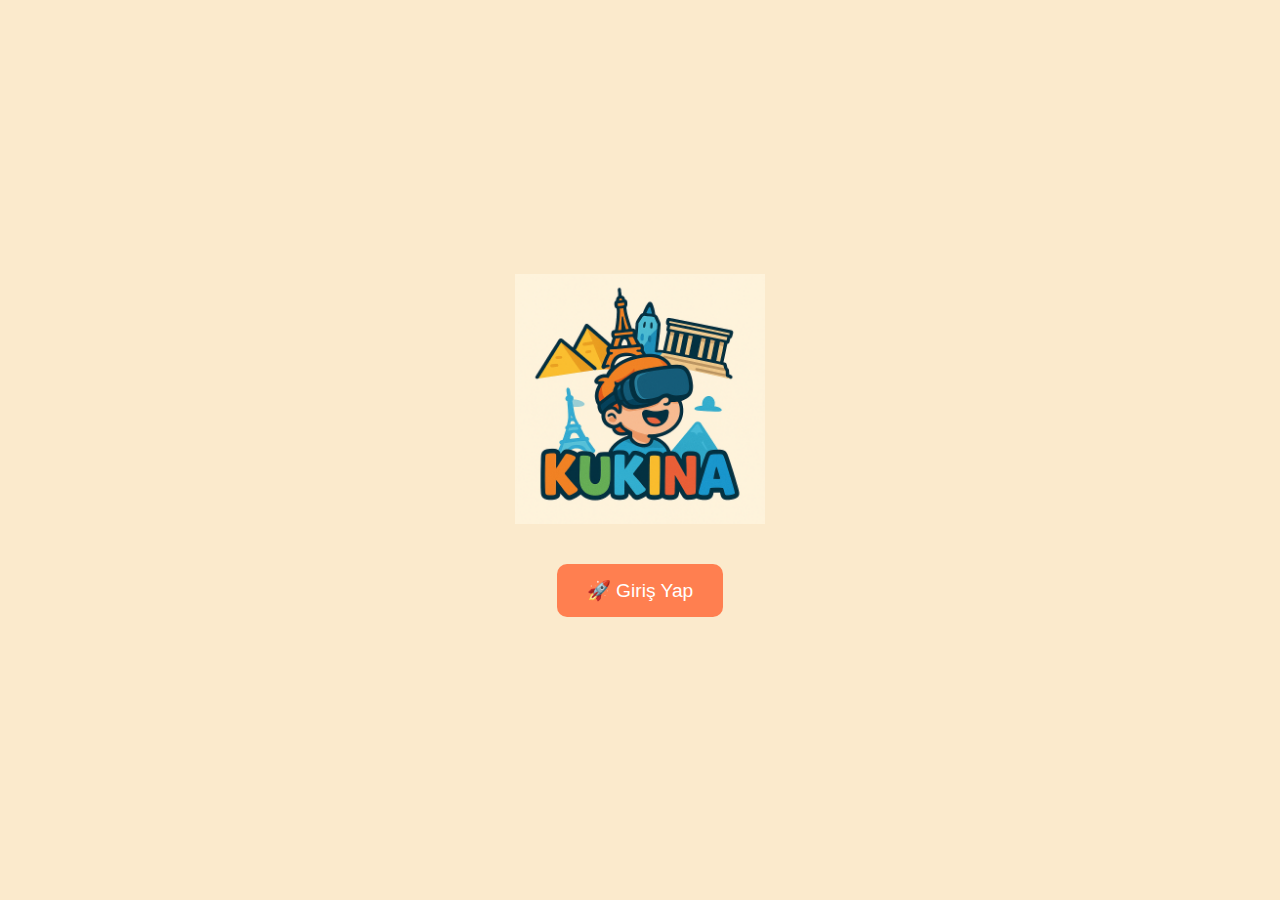
<file: index.html>
<!DOCTYPE html>
<html lang="tr">
<head>
  <meta charset="UTF-8" />
  <meta name="viewport" content="width=device-width, initial-scale=1.0"/>
  <title>KUKINA - Hoş Geldin</title>
  <link rel="stylesheet" href="style.css" />
</head>
<body>
  <div class="center-screen">
    <img src="assets/kukina_logo.png" alt="Kukina Logo" class="logo">
    <a href="login.html" class="btn primary">🚀 Giriş Yap</a>
  </div>
</body>
</html>
</file>
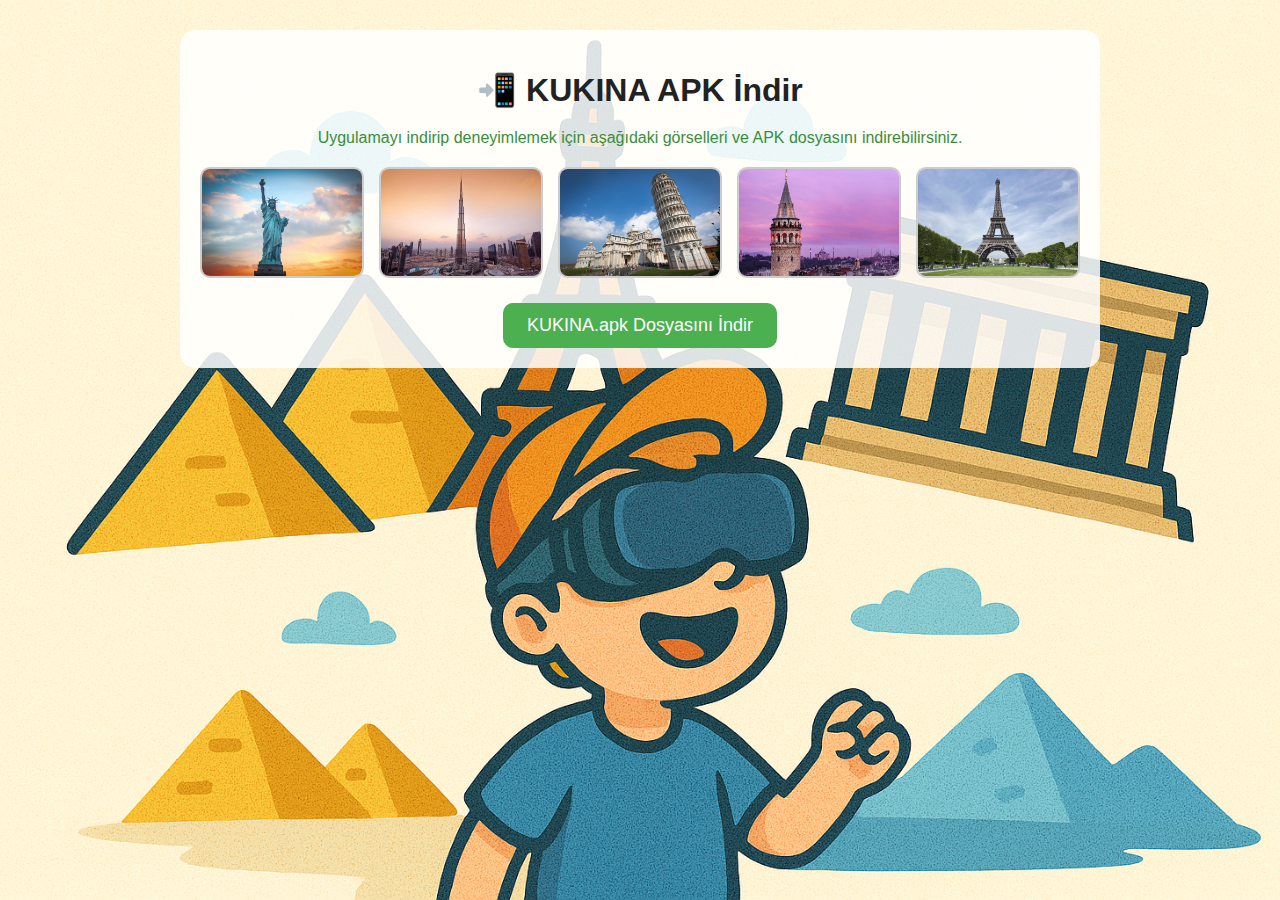
<file: apk.html>
<!DOCTYPE html>
<html lang="tr">
<head>
  <meta charset="UTF-8" />
  <meta name="viewport" content="width=device-width, initial-scale=1.0"/>
  <title>KUKINA - APK İndir</title>
  <link rel="stylesheet" href="style.css" />
  <style>
    body {
      background: url('assets/background.png') no-repeat center center fixed;
      background-size: cover;
      font-family: Arial, sans-serif;
      text-align: center;
      padding: 30px;
    }

    .apk-section {
      background-color: rgba(255, 255, 255, 0.85);
      padding: 20px;
      border-radius: 15px;
      display: inline-block;
    }

    h1 {
      color: #222;
    }

    .reference-images {
      display: flex;
      flex-wrap: wrap;
      gap: 15px;
      justify-content: center;
      margin-top: 20px;
    }

    .reference-images img {
      width: 160px;
      border-radius: 10px;
      border: 2px solid #ccc;
      cursor: pointer;
      transition: transform 0.3s ease;
    }

    .reference-images img:hover {
      transform: scale(1.05);
      border-color: #000;
    }

    .download-btn {
      display: inline-block;
      margin-top: 25px;
      padding: 12px 24px;
      background-color: #4CAF50;
      color: white;
      text-decoration: none;
      font-size: 18px;
      border-radius: 10px;
      transition: background-color 0.3s ease;
    }

    .download-btn:hover {
      background-color: #388E3C;
    }
    
  </style>
</head>
<body>
  <div class="apk-section">
    <h1>📲 KUKINA APK İndir</h1>
    <p style="color: #388E3C;">Uygulamayı indirip deneyimlemek için aşağıdaki görselleri ve APK dosyasını indirebilirsiniz.</p>
    
    <div class="reference-images">
      <img src="assets/özgürlük.jpeg" alt="Referans Görsel 1" title="Referans Görsel 1">
      <img src="assets/taj-mahal.jpeg" alt="Referans Görsel 2" title="Referans Görsel 2">
      <img src="assets/pisa.jpeg" alt="Referans Görsel 2" title="Referans Görsel 2">
      <img src="assets/galata.jpeg" alt="Referans Görsel 2" title="Referans Görsel 2">
      <img src="assets/eiffel.jpeg" alt="Referans Görsel 2" title="Referans Görsel 2">
      
    </div>

    <a class="download-btn" href="guncelkonular.apk" download>KUKINA.apk Dosyasını İndir</a>
  </div>
</body>
</html>
</file>
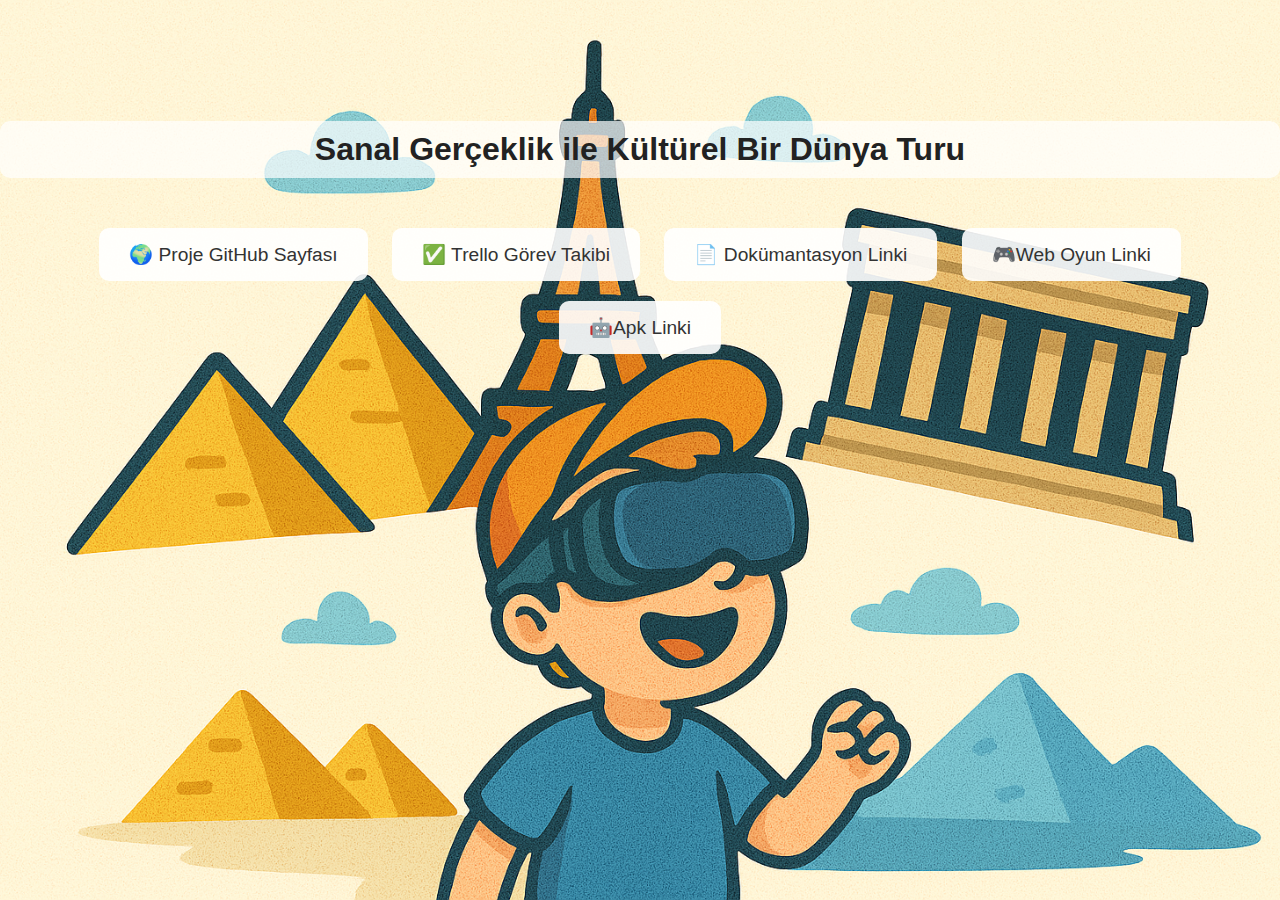
<file: dashboard.html>
<!DOCTYPE html>
<html lang="tr">
<head>
  <meta charset="UTF-8" />
  <meta name="viewport" content="width=device-width, initial-scale=1.0"/>
  <title>KUKINA - Dashboard</title>
  <link rel="stylesheet" href="style.css" />
</head>
<body style="background: url('assets/background.png') no-repeat center center fixed; background-size: cover;">
  <div class="container">
    <h1 style="color: #222; background-color: rgba(255,255,255,0.7); padding: 10px; border-radius: 10px;">
      Sanal Gerçeklik ile Kültürel Bir Dünya Turu
    </h1>
    <div class="buttons">
      <a href="https://github.com/Kerem-Yilmazz/kukina-project-v4" class="btn">🌍 Proje GitHub Sayfası</a>
      <a href="https://trello.com/b/sWspmsDt/kukina" class="btn">✅ Trello Görev Takibi</a>
      <a href="https://big-pine-0eb.notion.site/KUKINA-Proje-Dok-mantasyonu-1d5fd4cc6d7280d8a8bfdfbf66038b8f?pvs=4" 
         class="btn" target="_blank">📄 Dokümantasyon Linki</a>
      <a href ="story.html" class="btn">🎮Web Oyun Linki</a>
      <a href ="apk.html" class="btn">🤖Apk Linki</a>
      
    </div>
  </div>
</body>
</html>
</file>
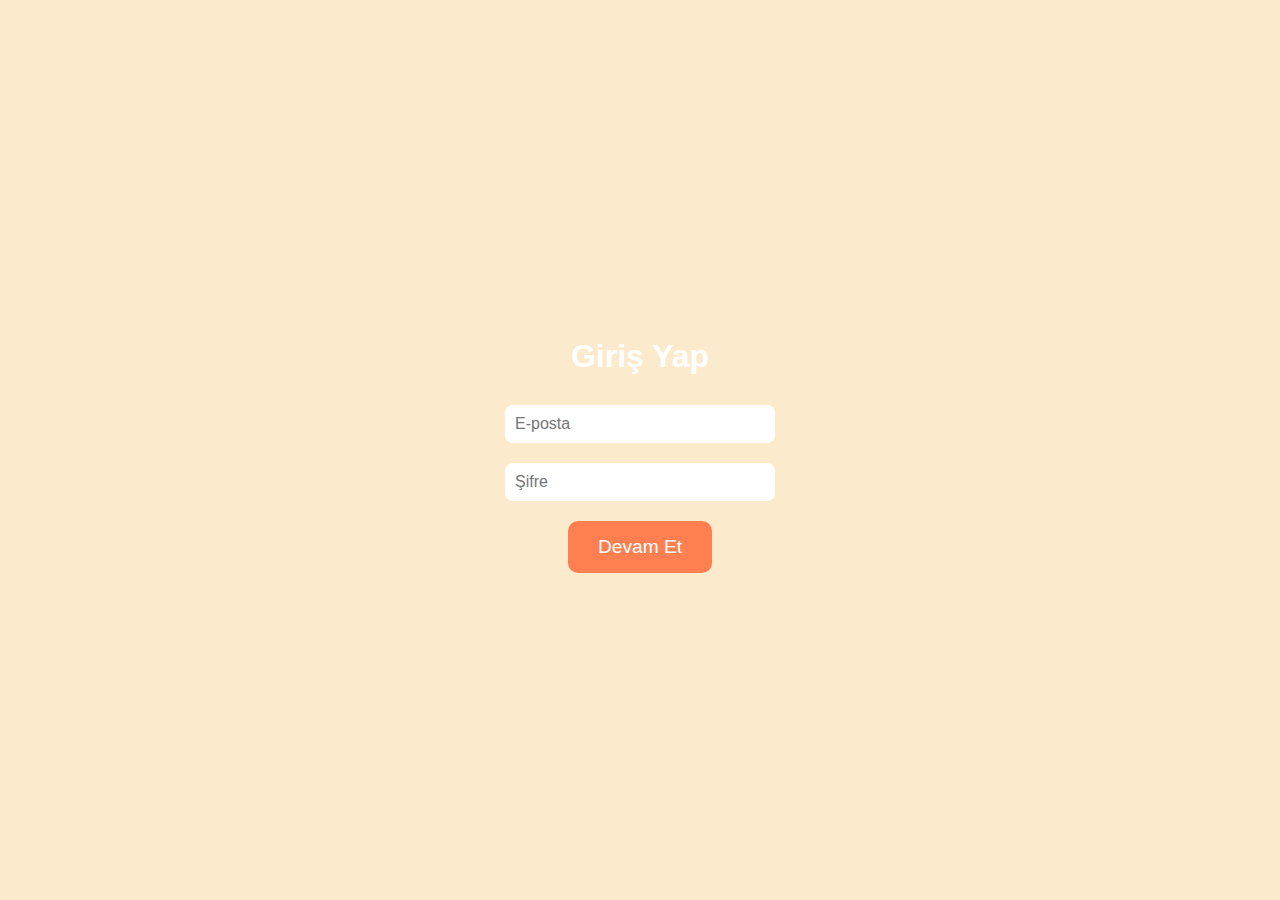
<file: login.html>
<!DOCTYPE html>
<html lang="tr">
<head>
  <meta charset="UTF-8">
  <title>KUKINA - Giriş Yap</title>
  <link rel="stylesheet" href="style.css">
  <script>
    function handleLogin(event) {
      event.preventDefault();
      const email = document.getElementById("email").value;
      const password = document.getElementById("password").value;
      if (email === "test@kukina.com" && password === "123") {
        window.location.href = "dashboard.html";
      } else {
        alert("❌ Hatalı e-posta veya şifre. Lütfen tekrar deneyiniz.");
      }
    }
  </script>
</head>
<body>
  <div class="center-screen">
    <h1>Giriş Yap</h1>
    <form onsubmit="handleLogin(event)">
      <input type="email" id="email" placeholder="E-posta" required><br>
      <input type="password" id="password" placeholder="Şifre" required><br>
      <button type="submit" class="btn primary">Devam Et</button>
    </form>
  </div>
</body>
</html>
</file>
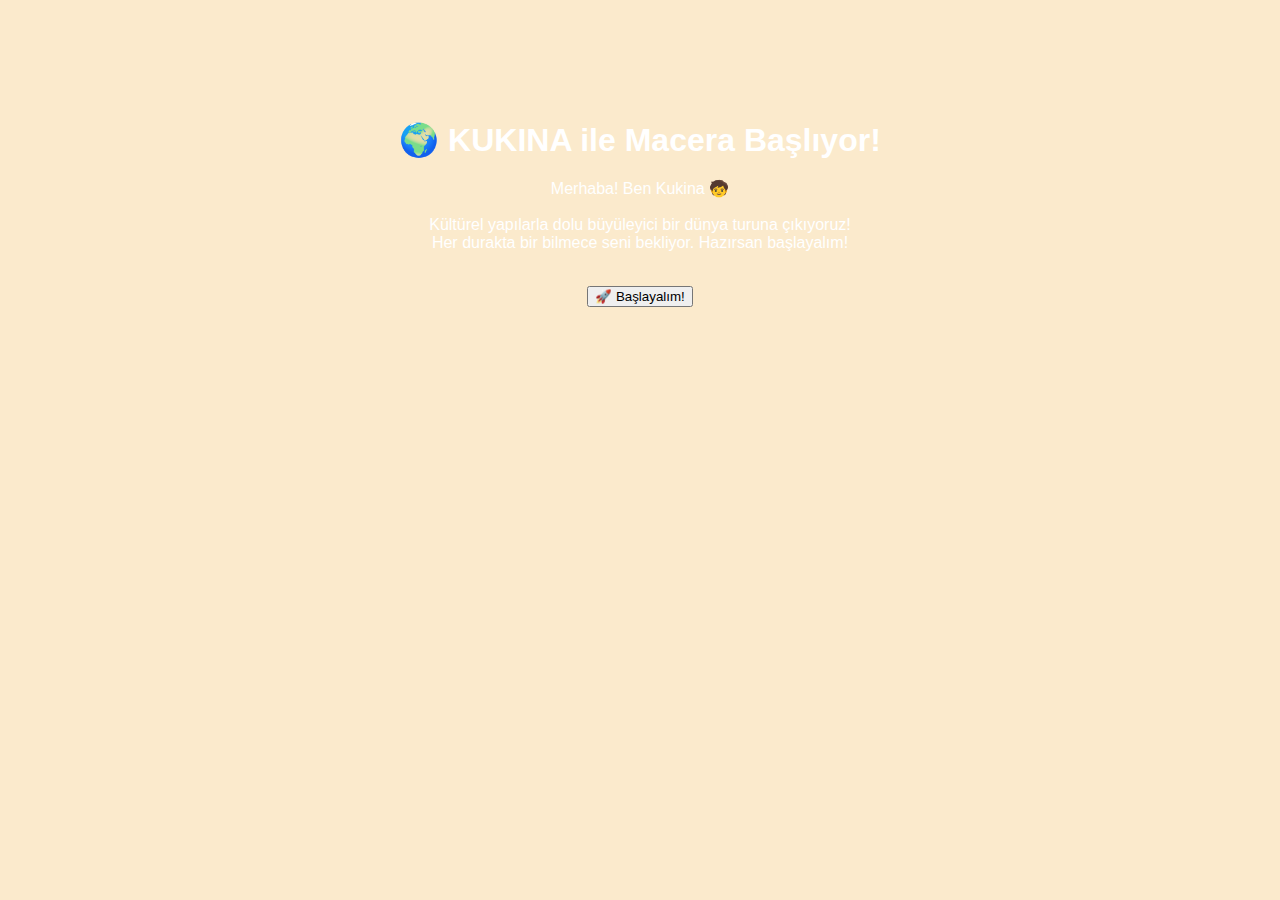
<file: story.html>
<!DOCTYPE html>
<html lang="tr">
<head>
  <meta charset="UTF-8" />
  <meta name="viewport" content="width=device-width, initial-scale=1.0"/>
  <title>KUKINA Hikaye Modu</title>
  <link rel="stylesheet" href="style.css" />
</head>
<body>
  <div class="container center">
    <h1>🌍 KUKINA ile Macera Başlıyor!</h1>
    <p>Merhaba! Ben Kukina 🧒<br><br>
    Kültürel yapılarla dolu büyüleyici bir dünya turuna çıkıyoruz!<br>
    Her durakta bir bilmece seni bekliyor. Hazırsan başlayalım!</p>
    <br>
    <button onclick="window.location.href='game.html'">🚀 Başlayalım!</button>
  </div>
</body>
</html>
</file>
<file: style.css>
body {
  margin: 0;
  font-family: 'Comic Sans MS', cursive, sans-serif;
  color: white;
  text-align: center;
  background-color: #fbeacc;
}

.container {
  padding-top: 100px;
}

.center-screen {
  display: flex;
  flex-direction: column;
  align-items: center;
  justify-content: center;
  height: 100vh;
}

.logo {
  width: 250px;
  margin-bottom: 30px;
}

h1 {
  font-size: 2rem;
  margin-bottom: 20px;
}

input {
  padding: 10px;
  margin: 10px;
  font-size: 1rem;
  border-radius: 8px;
  border: none;
  width: 250px;
}

.buttons {
  margin-top: 40px;
}
.landmark-img {
  max-width: 80%;
  max-height: 400px;
  border-radius: 12px;
  margin-bottom: 20px;
  object-fit: contain;
  box-shadow: 0 4px 12px rgba(0, 0, 0, 0.3);
}
.btn {
  display: inline-block;
  padding: 15px 30px;
  margin: 10px;
  font-size: 1.2rem;
  background-color: rgba(255, 255, 255, 0.9);
  color: #333;
  border-radius: 10px;
  text-decoration: none;
  transition: all 0.3s ease;
}

.btn:hover {
  background-color: #ffd700;
}

.btn.primary {
  background-color: #ff7f50;
  color: white;
  border: none;
  cursor: pointer;
}
</file>
